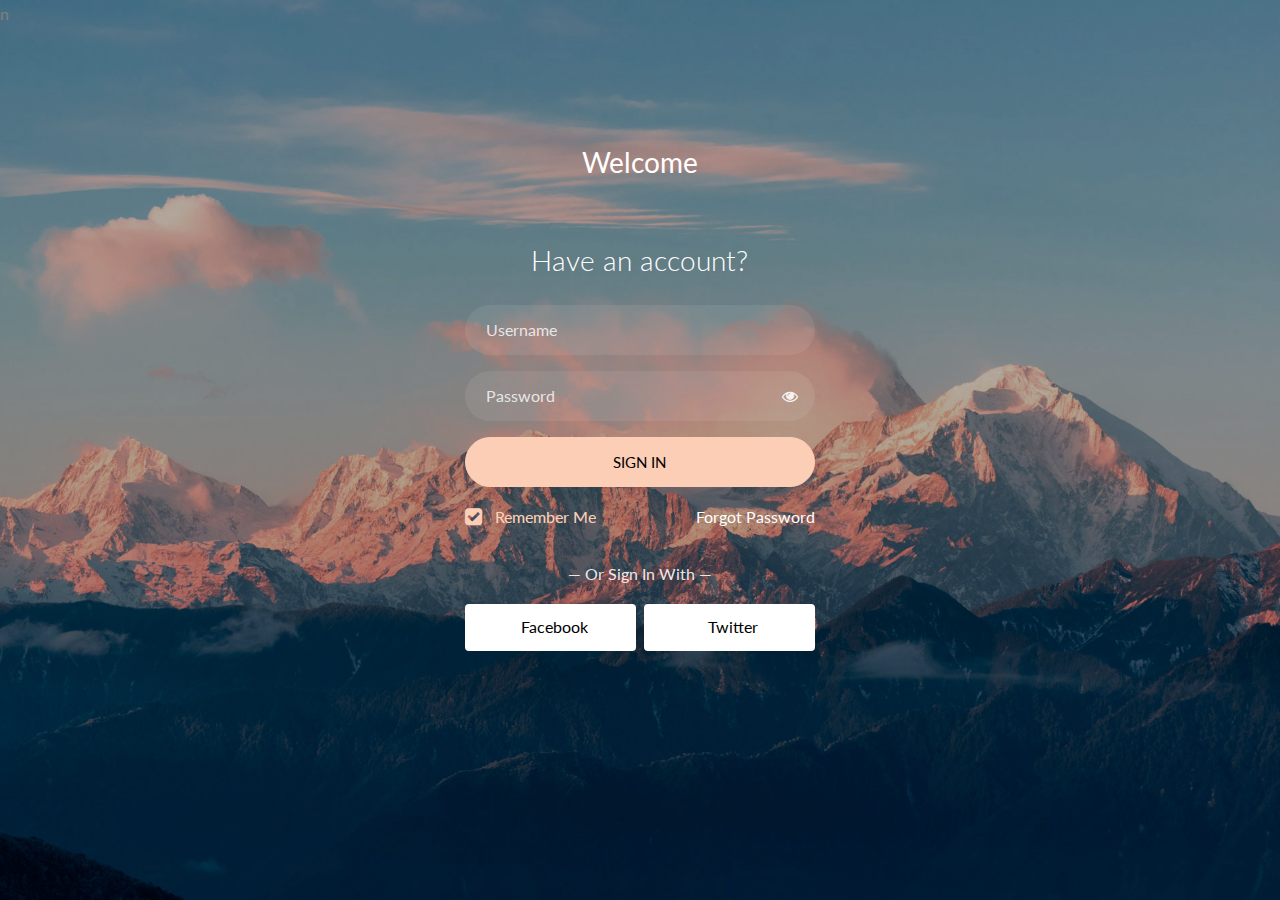
<file: index.html>
n<!doctype html>
<html lang="en">
  <head>
  	<title>Login</title>
    <meta charset="utf-8">
    <meta name="viewport" content="width=device-width, initial-scale=1, shrink-to-fit=no">

	<link href="https://fonts.googleapis.com/css?family=Lato:300,400,700&display=swap" rel="stylesheet">

	<link rel="stylesheet" href="https://stackpath.bootstrapcdn.com/font-awesome/4.7.0/css/font-awesome.min.css">
	
	<link rel="stylesheet" href="css/style.css">

	</head>
	<body class="img js-fullheight" style="background-image: url(images/bg.jpg);">
	<section class="ftco-section">
		<div class="container">
			<div class="row justify-content-center">
				<div class="col-md-6 text-center mb-5">
					<h2 class="heading-section">Welcome</h2>
				</div>
			</div>
			<div class="row justify-content-center">
				<div class="col-md-6 col-lg-4">
					<div class="login-wrap p-0">
		      	<h3 class="mb-4 text-center">Have an account?</h3>
		      	<form action="#" class="signin-form">
		      		<div class="form-group">
		      			<input type="text" class="form-control" placeholder="Username" required>
		      		</div>
	            <div class="form-group">
	              <input id="password-field" type="password" class="form-control" placeholder="Password" required>
	              <span toggle="#password-field" class="fa fa-fw fa-eye field-icon toggle-password"></span>
	            </div>
	            <div class="form-group">
	            	<button type="submit" class="form-control btn btn-primary submit px-3">Sign In</button>
	            </div>
	            <div class="form-group d-md-flex">
	            	<div class="w-50">
		            	<label class="checkbox-wrap checkbox-primary">Remember Me
									  <input type="checkbox" checked>
									  <span class="checkmark"></span>
									</label>
								</div>
								<div class="w-50 text-md-right">
									<a href="#" style="color: #fff">Forgot Password</a>
								</div>
	            </div>
	          </form>
	          <p class="w-100 text-center">&mdash; Or Sign In With &mdash;</p>
	          <div class="social d-flex text-center">
	          	<a href="#" class="px-2 py-2 mr-md-1 rounded"><span class="ion-logo-facebook mr-2"></span> Facebook</a>
	          	<a href="#" class="px-2 py-2 ml-md-1 rounded"><span class="ion-logo-twitter mr-2"></span> Twitter</a>
	          </div>
		      </div>
				</div>
			</div>
		</div>
	</section>

	<script src="js/jquery.min.js"></script>
  <script src="js/popper.js"></script>
  <script src="js/bootstrap.min.js"></script>
  <script src="js/main.js"></script>

	</body>
</html>
</file>
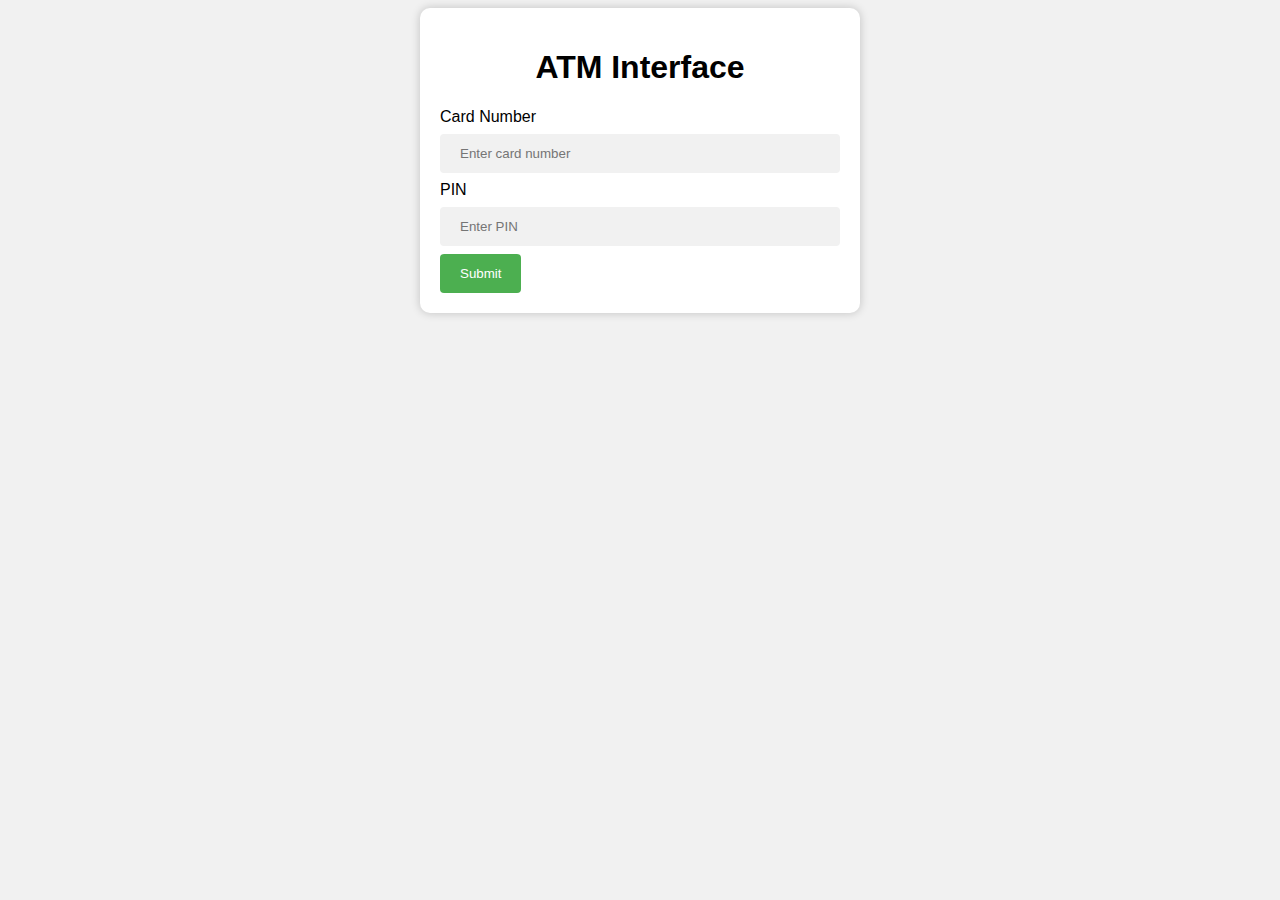
<file: atm interface.html>
<!DOCTYPE html>
<html>
  <head>
    <title>ATM Interface</title>
    <style>
      body {
        font-family: Arial, sans-serif;
        background-color: #f1f1f1;
      }
      h1 {
        text-align: center;
      }
      .container {
        width: 400px;
        margin: 0 auto;
        padding: 20px;
        background-color: #fff;
        border-radius: 10px;
        box-shadow: 0 0 10px rgba(0, 0, 0, 0.2);
      }
      input[type="text"],
      input[type="password"] {
        width: 100%;
        padding: 12px 20px;
        margin: 8px 0;
        box-sizing: border-box;
        border: none;
        border-radius: 4px;
        background-color: #f1f1f1;
      }
      input[type="submit"] {
        background-color: #4caf50;
        color: #fff;
        padding: 12px 20px;
        border: none;
        border-radius: 4px;
        cursor: pointer;
      }
      input[type="submit"]:hover {
        background-color: #45a049;
      }
    </style>
  </head>
  <body>
    <div class="container">
      <h1>ATM Interface</h1>
      <form>
        <label for="cardnumber">Card Number</label>
        <input type="text" id="cardnumber" name="cardnumber" placeholder="Enter card number" required>
        <label for="pin">PIN</label>
        <input type="password" id="pin" name="pin" placeholder="Enter PIN" required>
        <input type="submit" value="Submit">
      </form>
    </div>
  </body>
</html>
</file>
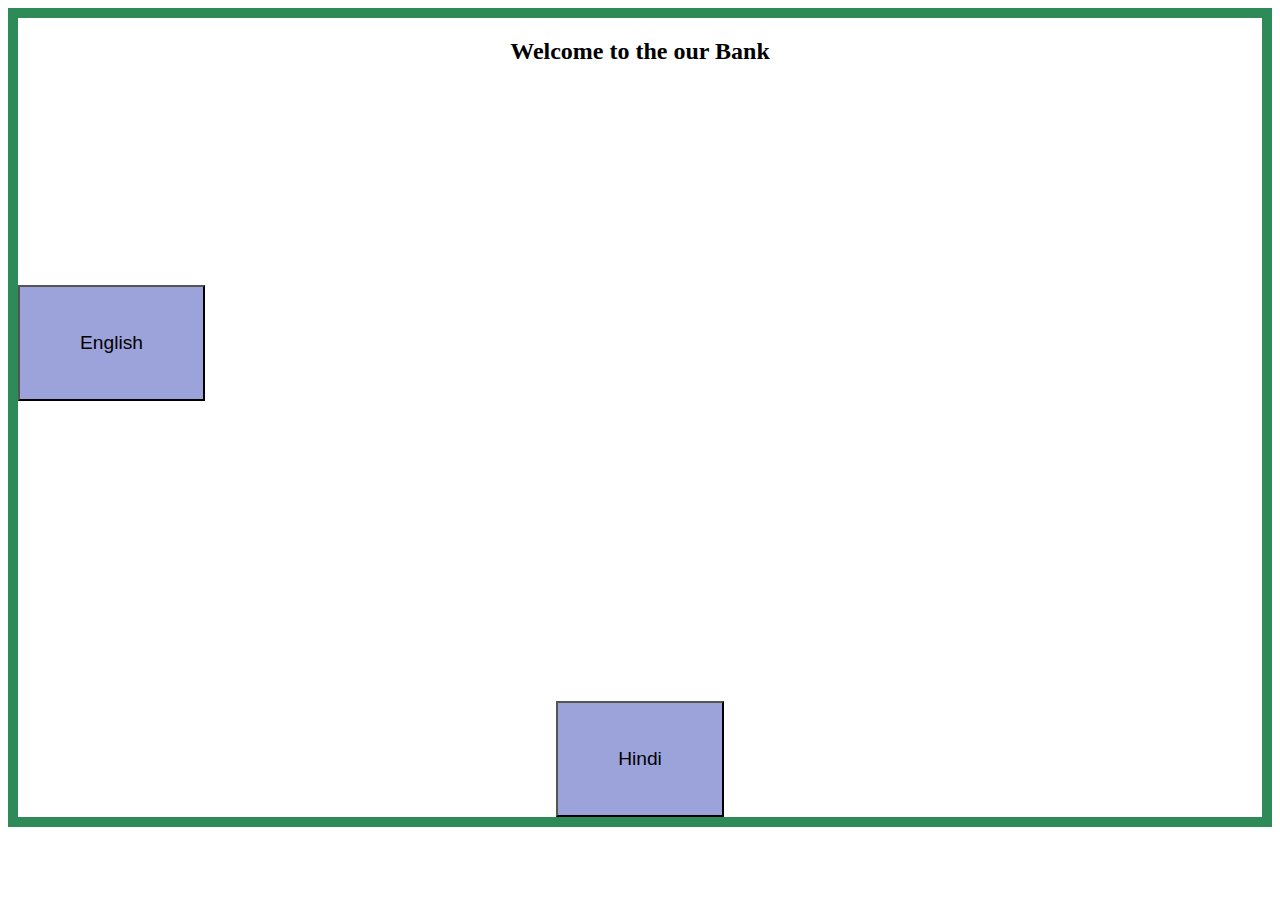
<file: atm1.html>
<!DOCTYPE html>
<html lang="en">

<head>
    <meta charset="UTF-8" />
    <meta http-equiv="X-UA-Compatible" content="IE=edge" />
    <meta name="viewport" content="width=device-width, initial-scale=1.0" />
    <title>Document</title>
    <style>
        body {
            border: 10px solid seagreen;

            text-align: center;
        }

        h1 {
            font-size: 1.2rem;
            text-align: center;
        }


        button {
            padding: 45px 60px;
            margin-top: 200px;

        }

        .btn1 {
            margin-right: 1100px;
            margin-bottom: 100px;
            background-color: #9CA3DB;
            font-size: larger;
        }

        .btn2 {
            background-color: #9CA3DB;
            font-size: larger;
        }
    </style>
</head>

<body>
    <header>
        <h2>Welcome to the our Bank</h2>
    </header>
    <button formaction="ATM2.html"   class="btn1" type="submit" onclick="window.open('ATM2.html');">English</button>
    <button class="btn2" type="submit" onclick="window.open('ATM3.html');">Hindi</button2>
        

</body>

</html>
</file>
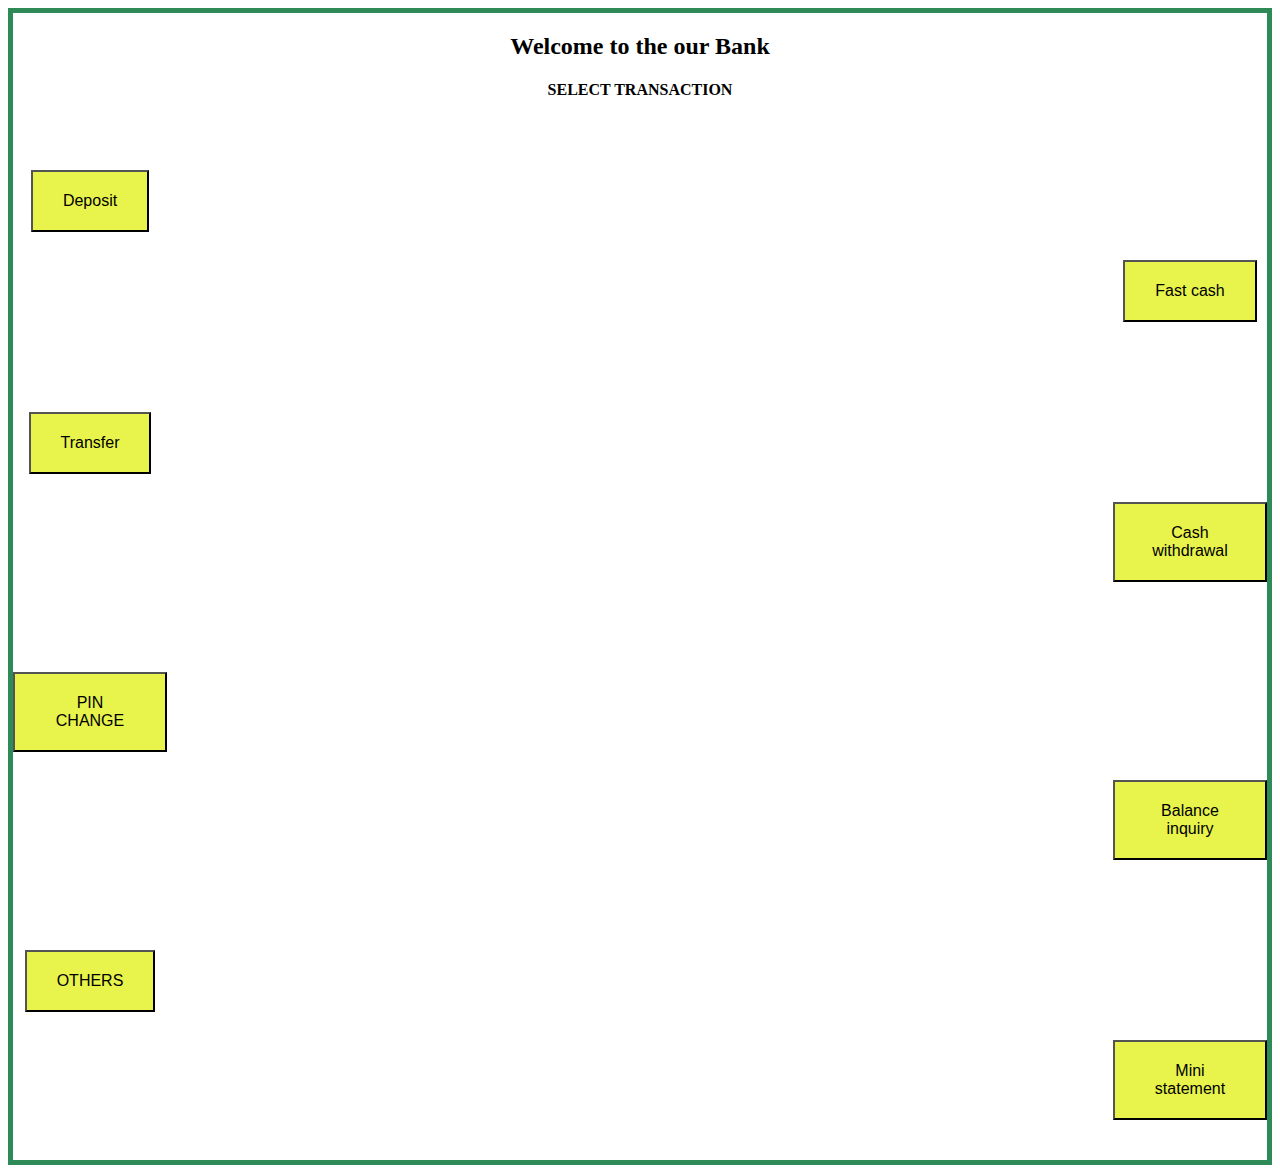
<file: ATM2.html>
<!DOCTYPE html>
<html lang="en">

<head>
    <meta charset="UTF-8" />
    <meta http-equiv="X-UA-Compatible" content="IE=edge" />
    <meta name="viewport" content="width=device-width, initial-scale=1.0" />
    <title>Document</title>
    <style>
        body {
            border: 5px solid seagreen;

            text-align: center;
        }

        h1 {
            font-size: 1.2rem;
            text-align: center;
        }


        button {
            padding: 20px 30px;
            margin-top: 50px;

        }

        .btn1 {
            margin-right: 1100px;
            background-color: #e8f34b;
            font-size: inherit;
            margin-bottom: 40px;
            position: relative;
            
            margin-bottom: -4000px;
            
        }

        .btn2 {
            background-color: #e8f34b;
            font-size: inherit;
            margin-left:1100px;
            margin-bottom: 40px;
           
            
        }
    </style>
</head>

<body>
    <header>
        <h2>Welcome to the our Bank</h2>
        <h4>SELECT TRANSACTION</h4>
    </header>
    <button class="btn1" type="submit">Deposit</button>
    <button class="btn2" type="submit">Fast cash</button>
    <button class="btn1" type="submit">Transfer</button>
    <button class="btn2" type="submit">Cash withdrawal</button>
    <button class="btn1" type="submit">PIN CHANGE</button>
    <button class="btn2" type="submit">Balance inquiry</button>
    <button class="btn1" type="submit">OTHERS</button>
    <button class="btn2" type="submit">Mini statement</button>
</body>

</html>
</file>
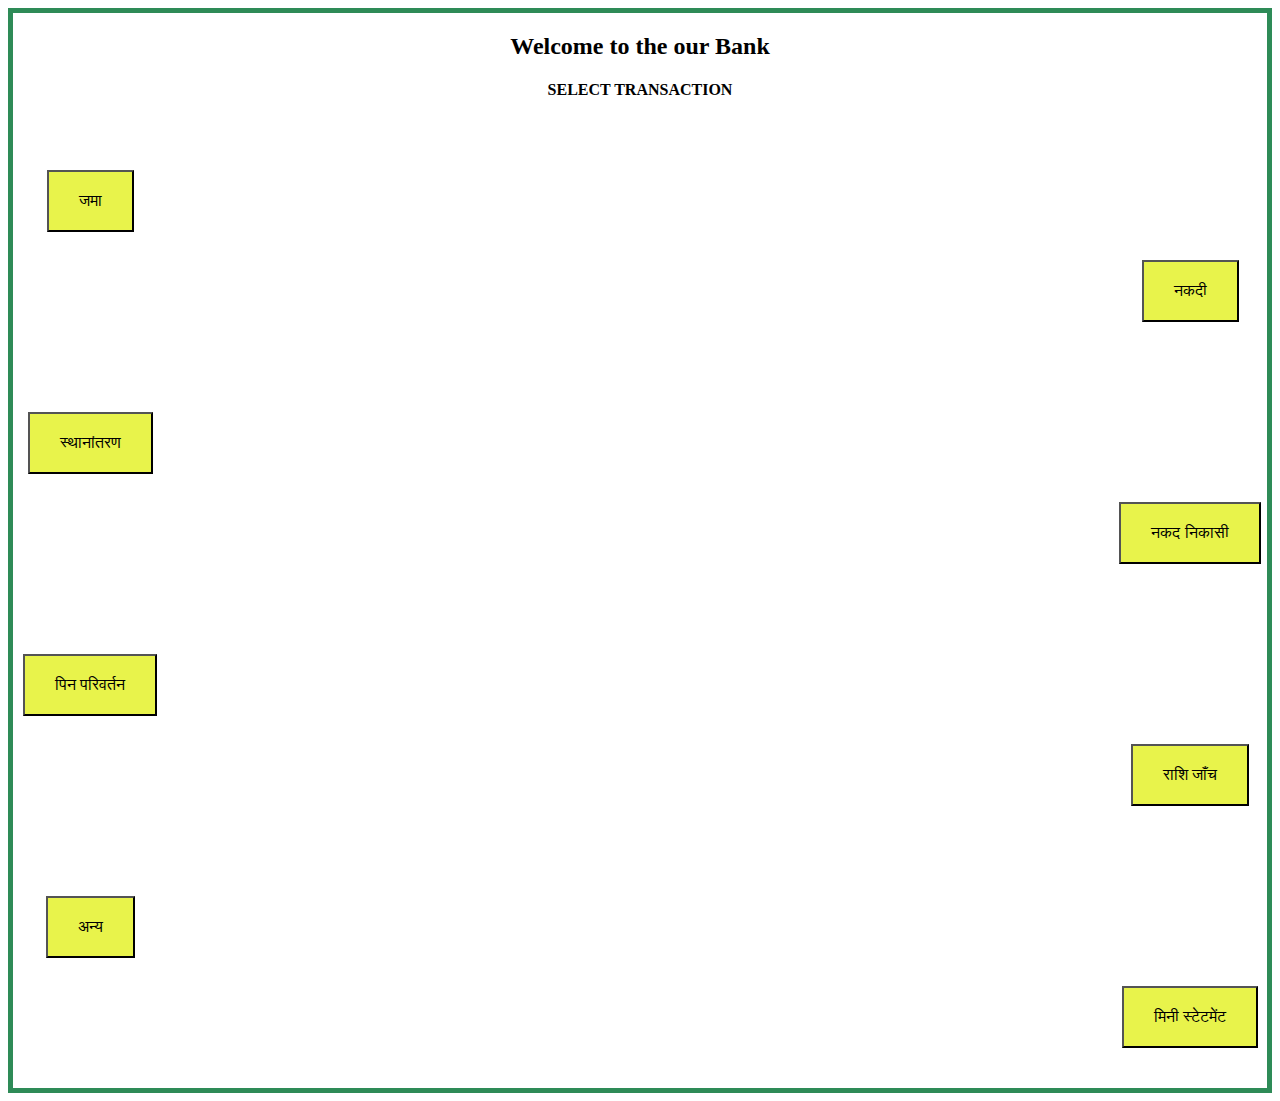
<file: ATM3.html>
<!DOCTYPE html>
<html lang="en">

<head>
    <meta charset="UTF-8" />
    <meta http-equiv="X-UA-Compatible" content="IE=edge" />
    <meta name="viewport" content="width=device-width, initial-scale=1.0" />
    <title>Document</title>
    <style>
        body {
            border: 5px solid seagreen;

            text-align: center;
        }

        h1 {
            font-size: 1.2rem;
            text-align: center;
        }


        button {
            padding: 20px 30px;
            margin-top: 50px;

        }

        .btn1 {
            margin-right: 1100px;
            background-color: #e8f34b;
            font-size: inherit;
            margin-bottom: 40px;
            position: relative;
            
            margin-bottom: -4000px;
            
        }

        .btn2 {
            background-color: #e8f34b;
            font-size: inherit;
            margin-left:1100px;
            margin-bottom: 40px;
           
            
        }
    </style>
</head>

<body>
    <header>
        <h2>Welcome to the our Bank</h2>
        <h4>SELECT TRANSACTION</h4>
    </header>
    <button class="btn1" type="submit">जमा</button>
    <button class="btn2" type="submit">नकदी</button>
    <button class="btn1" type="submit">स्थानांतरण</button>
    <button class="btn2" type="submit">नकद निकासी</button>
    <button class="btn1" type="submit">पिन परिवर्तन</button>
    <button class="btn2" type="submit">राशि जाँच</button>
    <button class="btn1" type="submit">अन्य</button>
    <button class="btn2" type="submit">मिनी स्टेटमेंट</button>
</body>

</html>
</file>
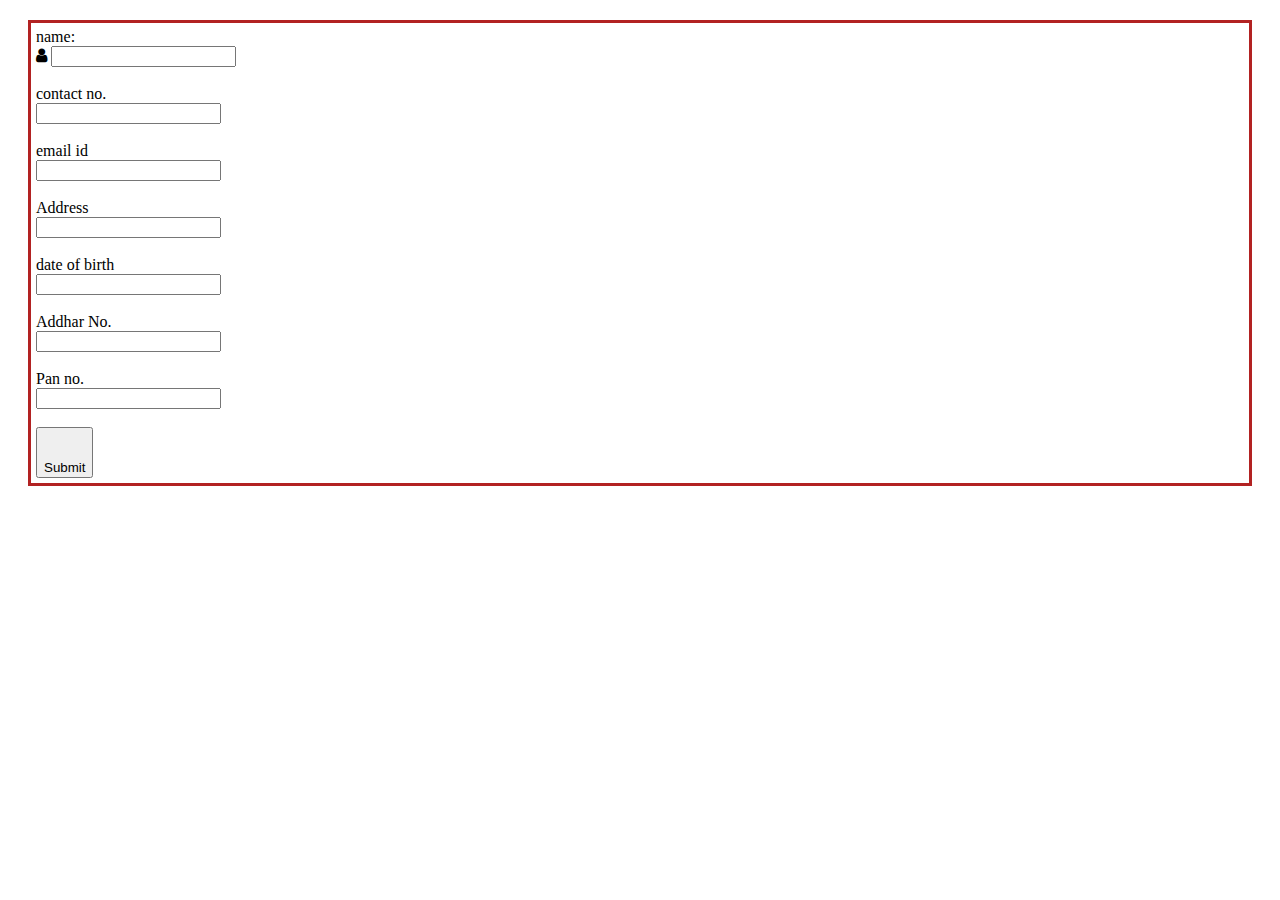
<file: form.html>
<!doctype html>
<html>
<head> 
<title> user information </title>
<link rel="stylesheet" href="https://cdnjs.cloudflare.com/ajax/libs/font-awesome/4.7.0/css/font-awesome.min.css">
<style>  
 form{
    border: 3px solid firebrick;
    flex: left;
    padding: 5px;
    margin: 20px;
 }
</style>
</head>
<body>
<form>

    
<label>name:</label><br>  
<i class="fa fa-user"></i>
<input type="text" required><br><br>

<label>contact no.</label><br>
<input type="number"   required><br><br>

<label>email id</label><br>
<input type="email"    required><br><br>

<label>Address</label><br>
<input type="text"><br><br>

<label>date of birth</label><br>
<input type= "text"  required ><br><br>

<label>Addhar No.</label><br> 
<input type="number" name="gender" value="female" required   > </br></br>

<label>Pan no.</label><br>
<input type="text"><br><br>


<button type="submit"><br><br>
    Submit
</button>
</form>
<caption> </caption>
</file>
